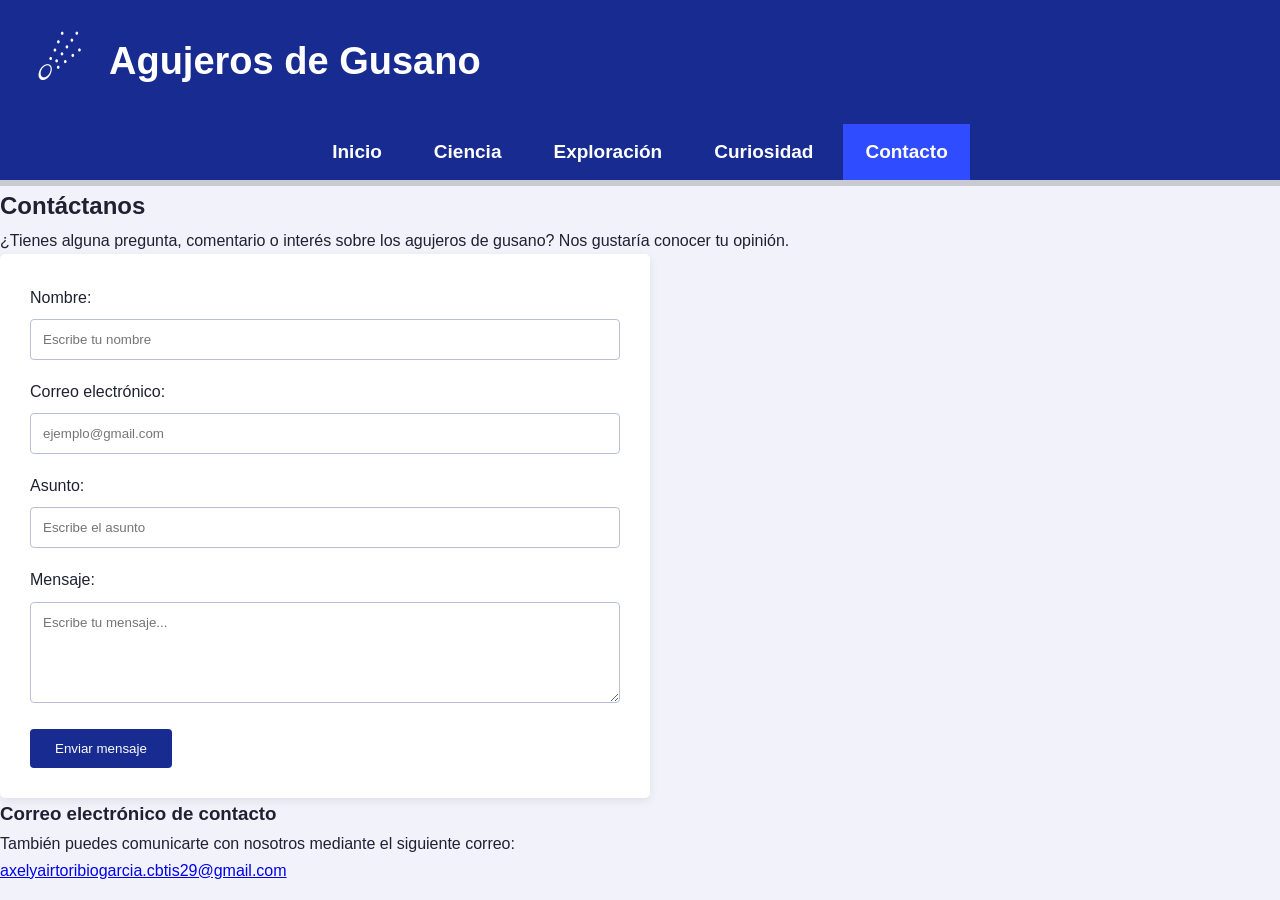
<file: contacto.html>
<!DOCTYPE html>
<html lang="es">
<head>
    <meta charset="UTF-8">
    <meta name="viewport" content="width=device-width, initial-scale=1.0">
    <title>Contacto - Agujeros de Gusano</title>
    <link rel="stylesheet" href="estilos.css">
</head>

<body>

    <div class="sitio">

        <header class="encabezado">

            <div class="marca">
                <span class="logo">☄</span>
                <h1>Agujeros de Gusano</h1>
            </div>

            <nav class="menu">
                <a href="index.html">Inicio</a>
                <a href="informacion.html">Ciencia</a>
                <a href="contenido.html">Exploración</a>
                <a href="curiosidad.html">Curiosidad</a>
                <a href="contacto.html" class="activo">Contacto</a>
            </nav>

        </header>

        <section class="pagina">

            <h2>Contáctanos</h2>

            <p>
                ¿Tienes alguna pregunta, comentario o interés
                sobre los agujeros de gusano? Nos gustaría
                conocer tu opinión.
            </p>

            <div class="formulario">

                <form action="mailto:TU_CORREO@gmail.com"
                      method="post"
                      enctype="text/plain">

                    <label for="nombre">Nombre:</label>

                    <input
                        type="text"
                        id="nombre"
                        name="Nombre"
                        placeholder="Escribe tu nombre"
                        required
                    >

                    <label for="correo">Correo electrónico:</label>

                    <input
                        type="email"
                        id="correo"
                        name="Correo"
                        placeholder="ejemplo@gmail.com"
                        required
                    >

                    <label for="asunto">Asunto:</label>

                    <input
                        type="text"
                        id="asunto"
                        name="Asunto"
                        placeholder="Escribe el asunto"
                        required
                    >

                    <label for="mensaje">Mensaje:</label>

                    <textarea
                        id="mensaje"
                        name="Mensaje"
                        rows="5"
                        placeholder="Escribe tu mensaje..."
                        required
                    ></textarea>

                    <button type="submit">
                        Enviar mensaje
                    </button>

                </form>

            </div>

            <div class="correo-contacto">

                <h3>Correo electrónico de contacto</h3>

                <p>
                    También puedes comunicarte con nosotros
                    mediante el siguiente correo:
                </p>

                <a href="mailto:axelyairtoribiogarcia.cbtis29@gmail.com">
                    axelyairtoribiogarcia.cbtis29@gmail.com
                </a>

            </div>

        </section>

    </div>

</body>
</html>
</file>
<file: estilos.css>
/* CONFIGURACIÓN GENERAL */
* {
    margin: 0;
    padding: 0;
    box-sizing: border-box;
}

body {
    font-family: Arial, Helvetica, sans-serif;
    background-color: #f1f2fa;
    color: #202033;
    line-height: 1.7;
}

/* ENCABEZADO */
.encabezado {
    background-color: #172b91;
    color: white;
    border-bottom: 6px solid #c9c9d0;
}

.marca {
    display: flex;
    align-items: center;
    gap: 25px;
    padding: 15px 35px;
}

.marca h1 {
    font-size: 38px;
    font-weight: bold;
}

.logo {
    font-size: 55px;
    color: white;
}

/* MENÚ DE NAVEGACIÓN */
.menu {
    display: flex;
    justify-content: center;
    flex-wrap: wrap;
    gap: 8px;
}

.menu a {
    color: white;
    text-decoration: none;
    font-size: 19px;
    font-weight: bold;
    padding: 12px 22px;
    transition: 0.3s;
}

.menu a:hover,
.menu a.activo {
    background-color: #304cff;
}

/* CONTENEDOR PRINCIPAL */
.contenedor {
    width: 94%;
    max-width: 1450px;
    margin: 35px auto;
}

/* INICIO */
.inicio {
    display: grid;
    grid-template-columns: 1.5fr 1fr;
    gap: 45px;
    align-items: start;
}

.texto-principal {
    background-color: #ffffff;
    padding: 35px;
    border-radius: 5px;
    min-height: 430px;
    box-shadow: 0 3px 10px rgba(0,0,0,0.08);
}

.texto-principal h2 {
    color: #172b91;
    margin-bottom: 20px;
}

.texto-principal p {
    margin-bottom: 18px;
    text-align: justify;
}

.imagen-principal img {
    width: 100%;
    height: 350px;
    object-fit: cover;
    border-radius: 5px;
}

/* SECCIONES GENERALES */
.titulo-pagina {
    display: inline-block;
    background-color: #858ec3;
    color: #11152c;
    padding: 12px 30px;
    margin-bottom: 25px;
    border-radius: 4px;
}

.fila-contenido {
    display: grid;
    grid-template-columns: 1.5fr 1fr;
    gap: 45px;
    align-items: start;
    margin-bottom: 40px;
}

.bloque-texto {
    background-color: white;
    padding: 30px;
    border-radius: 5px;
    min-height: 300px;
    box-shadow: 0 3px 10px rgba(0,0,0,0.08);
}

.bloque-texto h2,
.bloque-texto h3 {
    color: #172b91;
    margin-bottom: 15px;
}

.bloque-texto h3 {
    margin-top: 22px;
}

.bloque-texto p {
    margin-bottom: 16px;
    text-align: justify;
}

.bloque-imagen img {
    width: 100%;
    height: 320px;
    object-fit: cover;
    border-radius: 5px;
}

.pie-imagen {
    font-size: 13px;
    color: #555;
    text-align: center;
    margin-top: 8px;
}

/* BLOQUES QUE OCUPAN TODO EL ANCHO */
.bloque-completo,
.seccion-inferior {
    background-color: white;
    padding: 30px;
    margin-bottom: 35px;
    border-radius: 5px;
    box-shadow: 0 3px 10px rgba(0,0,0,0.08);
}

.bloque-completo h2,
.seccion-inferior h2 {
    color: #172b91;
    margin-bottom: 15px;
}

.bloque-completo p,
.seccion-inferior p {
    margin-bottom: 15px;
    text-align: justify;
}

.imagen-ancha {
    display: block;
    width: 100%;
    max-height: 380px;
    object-fit: cover;
    border-radius: 5px;
    margin-top: 20px;
}

/* LISTA DE CURIOSIDADES */
.lista-datos {
    padding-left: 25px;
}

.lista-datos li {
    margin-bottom: 15px;
}

/* FORMULARIO DE CONTACTO: SE CONSERVAN SUS CAMPOS */
.formulario {
    background-color: white;
    padding: 30px;
    border-radius: 5px;
    max-width: 650px;
    box-shadow: 0 3px 10px rgba(0,0,0,0.08);
}

.formulario input,
.formulario textarea {
    width: 100%;
    padding: 12px;
    margin: 8px 0 18px;
    border: 1px solid #b8bfd8;
    border-radius: 4px;
    font-family: Arial, sans-serif;
}

.formulario button {
    background-color: #172b91;
    color: white;
    border: none;
    padding: 12px 25px;
    border-radius: 4px;
    cursor: pointer;
}

.formulario button:hover {
    background-color: #304cff;
}

/* PIE DE PÁGINA */
footer {
    background-color: #172b91;
    color: white;
    text-align: center;
    padding: 18px;
    margin-top: 40px;
}

/* ADAPTACIÓN PARA CELULARES */
@media (max-width: 750px) {

    .marca {
        flex-direction: column;
        text-align: center;
        gap: 5px;
    }

    .marca h1 {
        font-size: 27px;
    }

    .menu a {
        font-size: 15px;
        padding: 10px;
    }

    .inicio,
    .fila-contenido {
        grid-template-columns: 1fr;
        gap: 20px;
    }

    .imagen-principal img,
    .bloque-imagen img {
        height: 250px;
    }

    .contenedor {
        width: 92%;
    }
}
</file>
